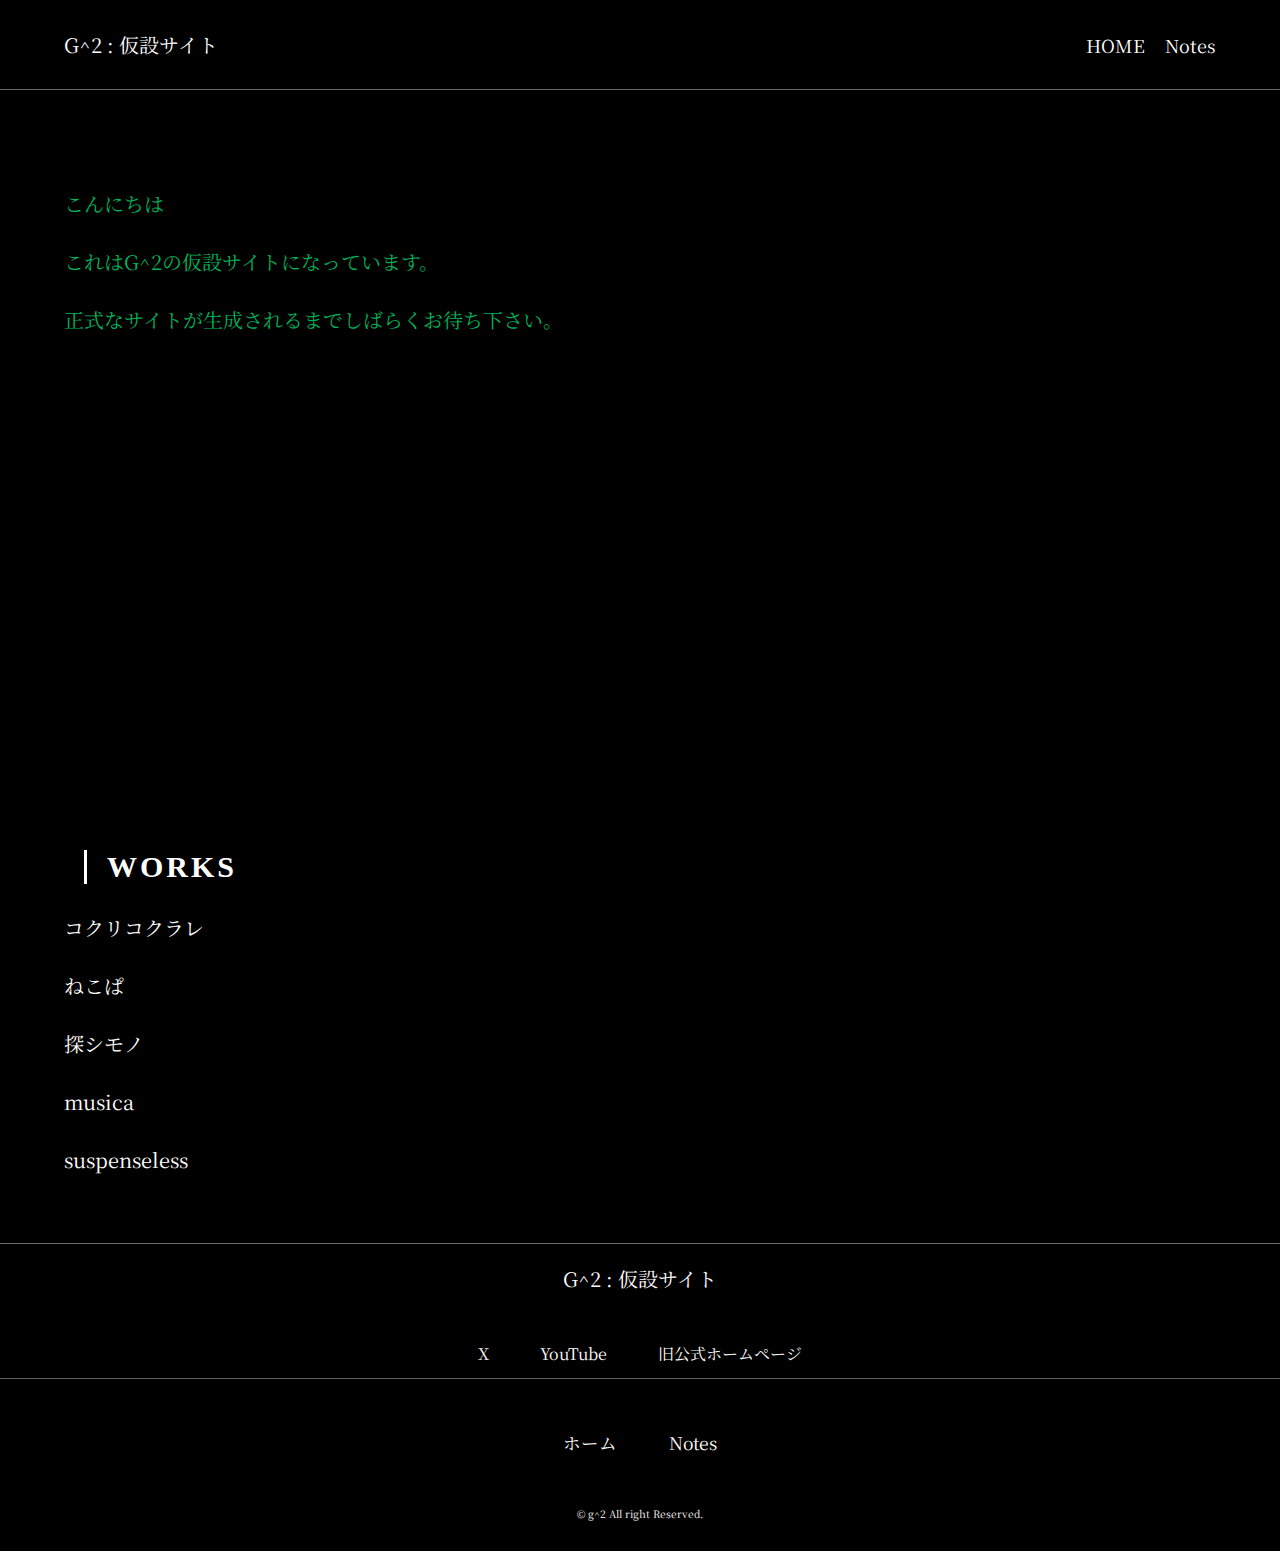
<file: index.html>
<!DOCTYPE html>
<html lang="ja">

<head>
    <meta charset="UTF-8">
    <meta name="viewport" content="width=device-width, initial-scale=1.0">
    <title>G^2 : 仮設サイト</title>
    <link rel="stylesheet" href="style.css">
    <link rel="preconnect" href="https://fonts.googleapis.com">
    <link rel="preconnect" href="https://fonts.gstatic.com" crossorigin>
    <link href="https://fonts.googleapis.com/css2?family=Noto+Serif+JP:wght@200..900&display=swap" rel="stylesheet">
</head>

<body>
    <!-- header -->
    <header>
        <div class="header-text">
            <a href="./index.html">G^2 : 仮設サイト</a>
        </div>
        <ul class="header-links">
            <li><a href="./index.html">HOME</a></li>
            <li><a href="./Notes/index.html">Notes</a></li>
        </ul>
    </header>

    <!-- main -->
    <section class="main">
        <div class="wrap">
            <div class="main-text">
                <p class="typing" data-speed="30">
                    こんにちは<br>
                    これはG^2の仮設サイトになっています。<br>
                    正式なサイトが生成されるまでしばらくお待ち下さい。<br><br>
                    なお、以下に旧ホームページ内の作品紹介ページに移行するリンクを載せておきます。<br><br>
                    また、ここで簡単に私たちの活動について紹介します。<br>
                    私たちは G^2(ジーツー) といって、山梨大学甲府キャンパスで活動している一次創作サークルです。<br>
                    現在は主に、ゲーム制作を行っています。では。
                </p>
            </div>
        </div>
    </section>

    <!-- works -->
    <section class="works">
        <div class="wrap">
            <h1>WORKS</h1>
            <p><br>
                <a href="http://g2yamanashi.web.fc2.com/kokurikokurare.html" target="_blank" rel="noopener noreferrer">コクリコクラレ</a><br><br>
                <a href="http://g2yamanashi.web.fc2.com/nekopuzzle.html" target="_blank" rel="noopener noreferrer">ねこぱ</a><br><br>
                <a href="http://g2yamanashi.web.fc2.com/sagashimono.html" target="_blank" rel="noopener noreferrer">探シモノ</a><br><br>
                <a href="http://g2yamanashi.web.fc2.com/musica.html" target="_blank" rel="noopener noreferrer">musica</a><br><br>
                <a href="http://g2yamanashi.web.fc2.com/suspenseless.html" target="_blank" rel="noopener noreferrer">suspenseless</a>
                <br><br>
            </p>
        </div>
    </section>

    <!-- Footer -->
    <footer class="footer">
        <div class="footer-title">
            G^2 : 仮設サイト
        </div>

        <p><br></p>
        <ul class="main-links" id="outside-links">
            <li> <a href="https://x.com/g2_yama" target="_blank" rel="noopener noreferrer"> X </a> </li>
            <li> <a href="https://www.youtube.com/channel/UC1XMHED8EGZWsgyNz3e2OnA" target="_blank"
                    rel="noopener noreferrer">
                    YouTube </a> </li>
            <li> <a href="http://g2yamanashi.web.fc2.com/index.html" target="_blank" rel="noopener noreferrer">
                    旧公式ホームページ </a> </li>
        </ul>

        <ul class="main-links" id="inside-links">
            <li> <a href="index.html">ホーム</a> </li>
            <li><a href="./Notes/index.html">Notes</a></li>
        </ul>

        <p class="copyright"> © g^2 All right Reserved. <br><br>　</p>
    </footer>

    <script src="./app.js"></script>
</body>

</html>
</file>
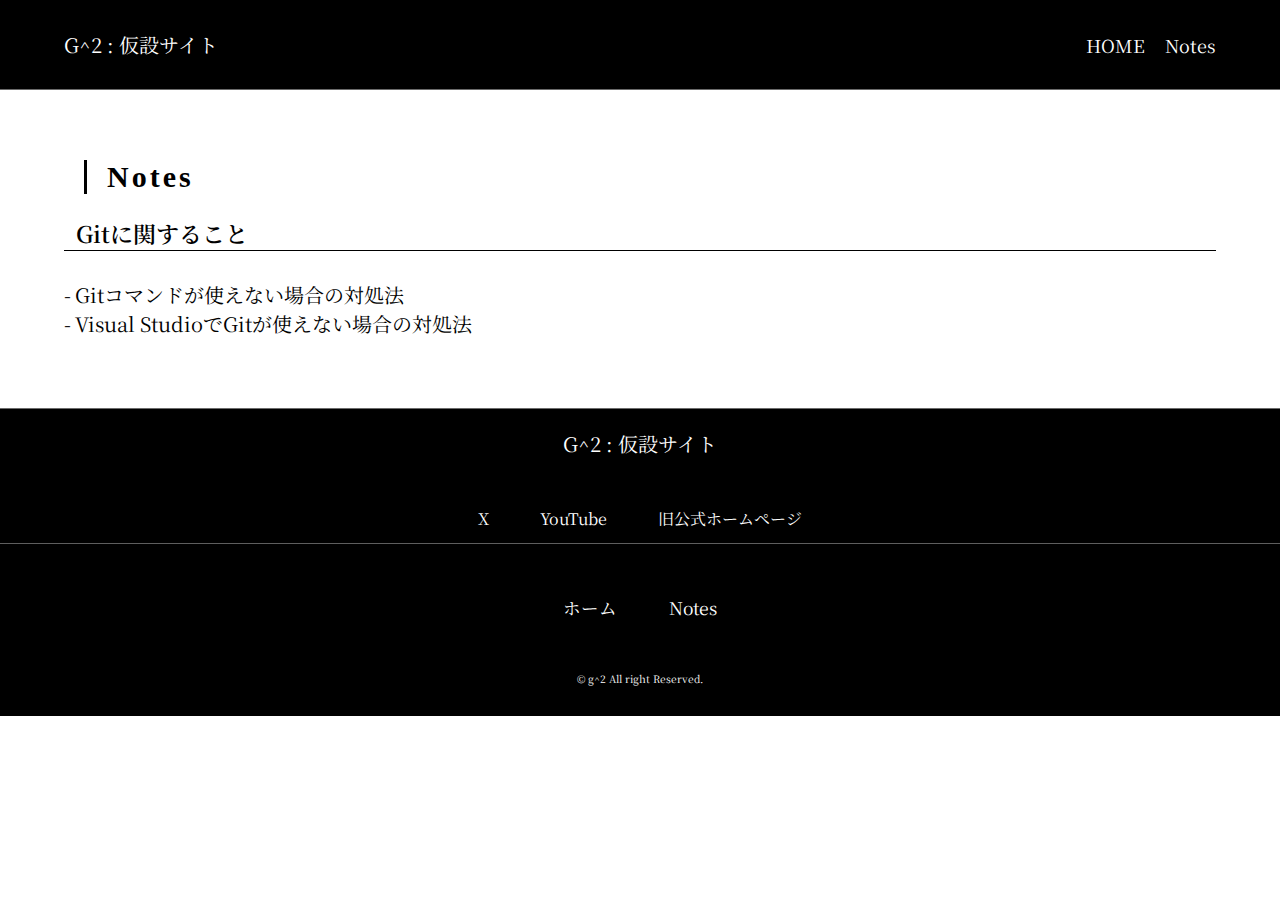
<file: Notes/index.html>
<!DOCTYPE html>
<html lang="ja">

<head>
    <meta charset="UTF-8">
    <meta name="viewport" content="width=device-width, initial-scale=1.0">
    <title>G^2 : Notes</title>
    <link rel="stylesheet" href="./style.css">
    <link rel="preconnect" href="https://fonts.googleapis.com">
    <link rel="preconnect" href="https://fonts.gstatic.com" crossorigin>
    <link href="https://fonts.googleapis.com/css2?family=Noto+Serif+JP:wght@200..900&display=swap" rel="stylesheet">
</head>

<body>
    <!-- header -->
    <header>
        <div class="header-text">
            <a href="../index.html">G^2 : 仮設サイト</a>
        </div>
        <ul class="header-links">
            <li><a href="../index.html">HOME</a></li>
            <li><a href="./index.html">Notes</a></li>
        </ul>
    </header>

    <!-- main -->
    <section class="main">
        <div class="wrap">
            <div class="main-text">
                <h1>Notes</h1>
                <h2>Gitに関すること</h2>
                <p><br>
                    <a href="./GitConf.html">-&thinsp;Gitコマンドが使えない場合の対処法</a><br>
                    <a href="./GitOnVS.html">-&thinsp;Visual StudioでGitが使えない場合の対処法</a>
                </p>
            </div>
        </div>
    </section>

    <!-- Footer -->
    <footer class="footer">
        <div class="footer-title">
            G^2 : 仮設サイト
        </div>

        <p><br></p>
        <ul class="main-links" id="outside-links">
            <li> <a href="https://x.com/g2_yama" target="_blank" rel="noopener noreferrer"> X </a> </li>
            <li> <a href="https://www.youtube.com/channel/UC1XMHED8EGZWsgyNz3e2OnA" target="_blank"
                    rel="noopener noreferrer">
                    YouTube </a> </li>
            <li> <a href="http://g2yamanashi.web.fc2.com/index.html" target="_blank" rel="noopener noreferrer">
                    旧公式ホームページ </a> </li>
        </ul>

        <ul class="main-links" id="inside-links">
            <li> <a href="../index.html">ホーム</a> </li>
            <li><a href="./index.html">Notes</a></li>
        </ul>

        <p class="copyright"> © g^2 All right Reserved. <br><br>　</p>
    </footer>
</body>

</html>
</file>
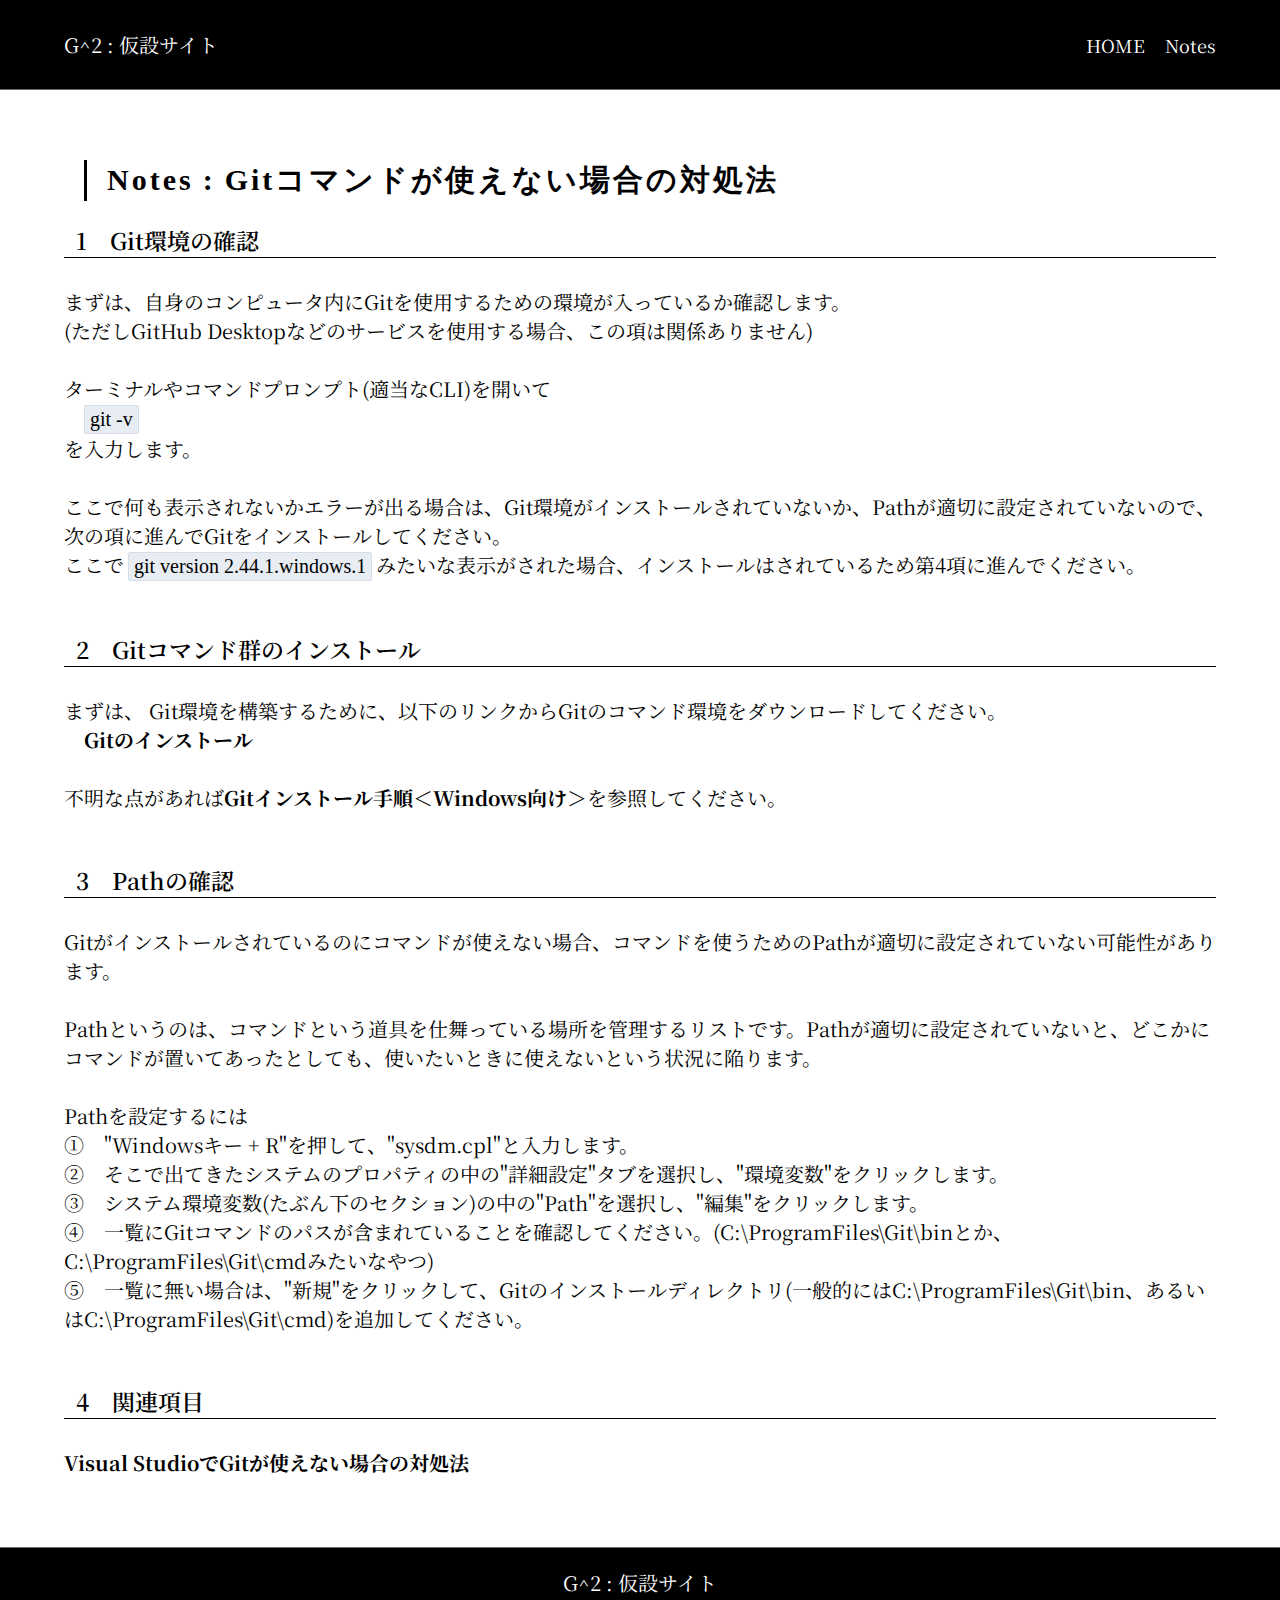
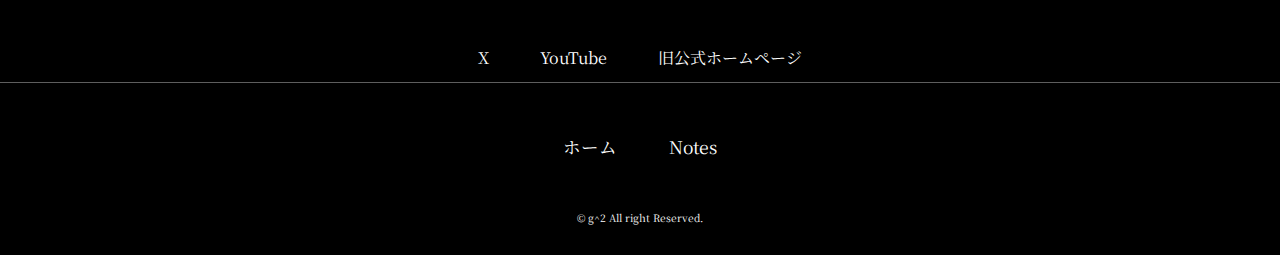
<file: Notes/GitConf.html>
<!DOCTYPE html>
<html lang="ja">

<head>
    <meta charset="UTF-8">
    <meta name="viewport" content="width=device-width, initial-scale=1.0">
    <title>G^2 : Notes</title>
    <link rel="stylesheet" href="./style.css">
    <link rel="preconnect" href="https://fonts.googleapis.com">
    <link rel="preconnect" href="https://fonts.gstatic.com" crossorigin>
    <link href="https://fonts.googleapis.com/css2?family=Noto+Serif+JP:wght@200..900&display=swap" rel="stylesheet">
</head>

<body>
    <!-- header -->
    <header>
        <div class="header-text">
            <a href="../index.html">G^2 : 仮設サイト</a>
        </div>
        <ul class="header-links">
            <li><a href="../index.html">HOME</a></li>
            <li><a href="./index.html">Notes</a></li>
        </ul>
    </header>

    <!-- main -->
    <section class="main">
        <div class="wrap">
            <div class="main-text">
                <h1>Notes&thinsp;:&thinsp;Gitコマンドが使えない場合の対処法</h1>
                
                <h2 id="1">1&emsp;Git環境の確認</h2>
                <p><br>
                    まずは、自身のコンピュータ内にGitを使用するための環境が入っているか確認します。<br>
                    (ただしGitHub Desktopなどのサービスを使用する場合、この項は関係ありません)<br><br>
                    ターミナルやコマンドプロンプト(適当なCLI)を開いて<br>
                    &emsp;<code>git -v</code><br>
                    を入力します。<br><br>
                    ここで何も表示されないかエラーが出る場合は、Git環境がインストールされていないか、Pathが適切に設定されていないので、<a href="#2">次の項</a>に進んでGitをインストールしてください。<br>
                    ここで&thinsp;<code>git version 2.44.1.windows.1</code>&thinsp;みたいな表示がされた場合、インストールはされているため<a href="#4">第4項</a>に進んでください。<br><br>
                </p>

                <h2 id="2">2&emsp;Gitコマンド群のインストール</h2>
                <p><br>
                    まずは、
                    Git環境を構築するために、以下のリンクからGitのコマンド環境をダウンロードしてください。<br>
                    <a href="https://git-scm.com/download/win" target="_blank" rel="noopener noreferrer"><b>&emsp;Gitのインストール</b></a><br><br>
                    不明な点があれば<a href="https://sukkiri.jp/technologies/devtools/git/git_win.html"><b>Gitインストール手順＜Windows向け＞</b></a>を参照してください。<br><br>
                </p>

                <h2 id="3">3&emsp;Pathの確認</h2>
                <p><br>
                    Gitがインストールされているのにコマンドが使えない場合、コマンドを使うためのPathが適切に設定されていない可能性があります。<br><br>
                    Pathというのは、コマンドという道具を仕舞っている場所を管理するリストです。Pathが適切に設定されていないと、どこかにコマンドが置いてあったとしても、使いたいときに使えないという状況に陥ります。<br><br>
                    Pathを設定するには<br>
                    ①&emsp;"Windowsキー + R"を押して、"sysdm.cpl"と入力します。<br>
                    ②&emsp;そこで出てきたシステムのプロパティの中の"詳細設定"タブを選択し、"環境変数"をクリックします。<br>
                    ③&emsp;システム環境変数(たぶん下のセクション)の中の"Path"を選択し、"編集"をクリックします。<br>
                    ④&emsp;一覧にGitコマンドのパスが含まれていることを確認してください。(C:\ProgramFiles\Git\binとか、C:\ProgramFiles\Git\cmdみたいなやつ)<br>
                    ⑤&emsp;一覧に無い場合は、"新規"をクリックして、Gitのインストールディレクトリ(一般的にはC:\ProgramFiles\Git\bin、あるいはC:\ProgramFiles\Git\cmd)を追加してください。<br><br>
                </p>

                <h2 id="4">4&emsp;関連項目</h2>
                <p><br>
                    <a href="./GitOnVS.html"><b>Visual StudioでGitが使えない場合の対処法</b></a>
                </p>
            </div>
        </div>
    </section>

    <!-- Footer -->
    <footer class="footer">
        <div class="footer-title">
            G^2 : 仮設サイト
        </div>

        <p><br></p>
        <ul class="main-links" id="outside-links">
            <li> <a href="https://x.com/g2_yama" target="_blank" rel="noopener noreferrer"> X </a> </li>
            <li> <a href="https://www.youtube.com/channel/UC1XMHED8EGZWsgyNz3e2OnA" target="_blank"
                    rel="noopener noreferrer">
                    YouTube </a> </li>
            <li> <a href="http://g2yamanashi.web.fc2.com/index.html" target="_blank" rel="noopener noreferrer">
                    旧公式ホームページ </a> </li>
        </ul>

        <ul class="main-links" id="inside-links">
            <li> <a href="../index.html">ホーム</a> </li>
            <li><a href="./index.html">Notes</a></li>
        </ul>

        <p class="copyright"> © g^2 All right Reserved. <br><br>　</p>
    </footer>
</body>

</html>
</file>
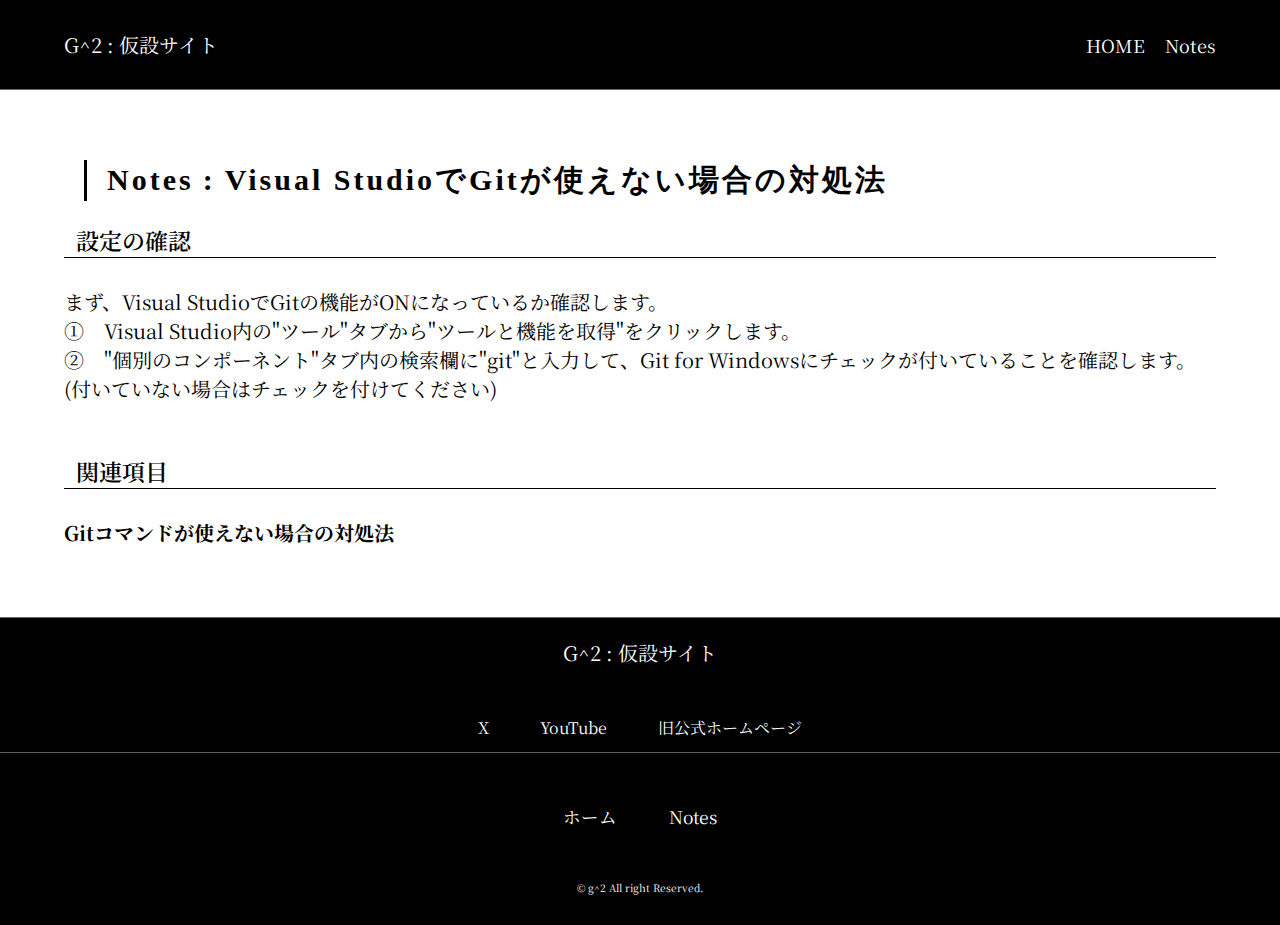
<file: Notes/GitOnVS.html>
<!DOCTYPE html>
<html lang="ja">

<head>
    <meta charset="UTF-8">
    <meta name="viewport" content="width=device-width, initial-scale=1.0">
    <title>G^2 : Notes</title>
    <link rel="stylesheet" href="./style.css">
    <link rel="preconnect" href="https://fonts.googleapis.com">
    <link rel="preconnect" href="https://fonts.gstatic.com" crossorigin>
    <link href="https://fonts.googleapis.com/css2?family=Noto+Serif+JP:wght@200..900&display=swap" rel="stylesheet">
</head>

<body>
    <!-- header -->
    <header>
        <div class="header-text">
            <a href="../index.html">G^2 : 仮設サイト</a>
        </div>
        <ul class="header-links">
            <li><a href="../index.html">HOME</a></li>
            <li><a href="./index.html">Notes</a></li>
        </ul>
    </header>

    <!-- main -->
    <section class="main">
        <div class="wrap">
            <div class="main-text">
                <h1>Notes&thinsp;:&thinsp;Visual StudioでGitが使えない場合の対処法</h1>
                
                <h2 id="1">設定の確認</h2>
                <p><br>
                    まず、Visual StudioでGitの機能がONになっているか確認します。<br>
                    ①&emsp;Visual Studio内の"ツール"タブから"ツールと機能を取得"をクリックします。<br>
                    ②&emsp;"個別のコンポーネント"タブ内の検索欄に"git"と入力して、Git for Windowsにチェックが付いていることを確認します。<br>
                    (付いていない場合はチェックを付けてください)<br><br>
                </p>

                <h2 id="2">関連項目</h2>
                <p><br>
                    <a href="./GitConf.html"><b>Gitコマンドが使えない場合の対処法</b></a>
                </p>
            </div>
        </div>
    </section>

    <!-- Footer -->
    <footer class="footer">
        <div class="footer-title">
            G^2 : 仮設サイト
        </div>

        <p><br></p>
        <ul class="main-links" id="outside-links">
            <li> <a href="https://x.com/g2_yama" target="_blank" rel="noopener noreferrer"> X </a> </li>
            <li> <a href="https://www.youtube.com/channel/UC1XMHED8EGZWsgyNz3e2OnA" target="_blank"
                    rel="noopener noreferrer">
                    YouTube </a> </li>
            <li> <a href="http://g2yamanashi.web.fc2.com/index.html" target="_blank" rel="noopener noreferrer">
                    旧公式ホームページ </a> </li>
        </ul>

        <ul class="main-links" id="inside-links">
            <li> <a href="../index.html">ホーム</a> </li>
            <li><a href="./index.html">Notes</a></li>
        </ul>

        <p class="copyright"> © g^2 All right Reserved. <br><br>　</p>
    </footer>
</body>

</html>
</file>
<file: style.css>
* {
    margin: 0;
    padding: 0;
}

html {
    overflow-x: hidden;
}

body {
    background-color: #000;
}

li {
    list-style: none;
}

a {
    text-decoration: none;
    color: #ffffff;
}

.wrap {
    max-width: 1980px;
    margin: 30px 5vw;
    height: 100%;
}

h1 {
    margin-left: 20px;
    padding-left: 20px;
    letter-spacing: 0.1em;

    font-size: 30px;
    font-weight: 700;
    color: #ffffff;

    border-left: 3px #ffffff solid;
}

h2 {
    margin-top: 2%;
    padding: 0 1%;
    font-size: 23px;
    font-weight: 600;
    border-bottom: 1px #ffffff solid;
    font-family: "Noto Serif JP", serif;
    font-optical-sizing: auto;
}

p{
    font-size: 20px;
    font-family: "Noto Serif JP", serif;
    font-optical-sizing: auto;

    color: #00b45a;
}

.typing {
    opacity: 0;
}

.typing.active {
    opacity: 1;
}

/* header */
header {
    display: flex;
    align-items: center;
    justify-content: space-between;

    max-width: 1980px;
    width: 90%;
    padding: 30px 5%;

    font-family: "Noto Serif JP", serif;
    font-optical-sizing: auto;

    background: #000;
    border-bottom: #6b6b6b solid 1px;
}

.header-text a {
    font-size: 20px;

    color: #ffffff;
}

.header-links {
    display: flex;
    align-items: center;
}

.header-links li {
    padding-left: 20px;

    font-size: 18px;
}

.header-links a {
    position: relative;

    color: #ffffff;
}

.header-links a::after {
    position: absolute;
    left: -10%;
    content: '';
    width: 120%;
    height: 1px;
    background-color: rgb(255, 255, 255);
    bottom: -1px;
    transform: scale(0, 1);
    transform-origin: right top;
    transition: transform 1s;
}

.header-links a:hover::after {
    transform: scale(1, 1);
    transform-origin: left top;
}

/* main */
.main {
    position: relative;
    height: 670px;

    background-color: #000000;
}

.main-text {
    margin: 0 auto;
    padding-top: 40px;
    padding-bottom: 30px;
}

.main-text p{
    font-size: 20px;
}

/* works */
.works::after {
    position: absolute;
    left: 0;
    content: '';
    width: 100%;
    height: 1px;
    background-color: rgb(0, 0, 0);
    top: -20px;
    transform: scale(0, 1);
    transform-origin: right top;
    transition: transform 1.5s;
}

.works:hover::after {
    transform: scale(1, 1);
    transform-origin: left top;
}

.works {
    position:relative;
    margin-top: 60px;
}

.works a{
    transition: 0.3s;
}

.works a:hover{
    color: rgb(228, 190, 133);
}


/* footer */
.footer {
    background-color: #000;
    margin-top: 40px;
    font-family: "Noto Serif JP", serif;
    font-optical-sizing: auto;

    border-top: #6b6b6b solid 1px;
}

.footer .copyright {
    z-index: 2;
    text-align: center;
    font-size: 0.8vw;
    color: #ffffff;
    margin-top: 4%;
}

.footer .main-links {
    display: flex;
    align-items: center;
    justify-content: center;

    color: #ffffff;
}

.footer .main-links li {
    margin: 0 2vw;
}

.footer #inside-links li {
    font-size: 1.1rem;
}

.footer .footer-title {
    display: flex;
    justify-content: center;
    margin-bottom: 20px;
    padding-top: 20px;

    color: #fff;
    font-size: 20px;
}

.footer .footer-link-text {
    padding-top: 2%;
    margin-bottom: 1%;
    text-align: center;
    color: #fff;
    border-top: 1px #ffffff5e solid;
    font-weight: 600;
}

#outside-links {
    margin-bottom: 4%;
    border-bottom: 1px #ffffff5e solid;
}

#outside-links li {
    margin-bottom: 1%;
}

.footer a {
    transition: 0.3s;
    color: #fff;
}

.footer a:hover {
    opacity: 0.5;
}
</file>
<file: Notes/style.css>
* {
    margin: 0;
    padding: 0;
}

html {
    overflow-x: hidden;
}

body {
    background-color: #ffffff;
}

li {
    list-style: none;
}

a {
    text-decoration: none;
    color: #000000;
}

.wrap {
    max-width: 1980px;
    margin: 30px 5vw;
    height: 100%;
}

h1 {
    margin-left: 20px;
    padding-left: 20px;
    letter-spacing: 0.1em;

    font-size: 30px;
    font-weight: 700;
    color: #000000;

    border-left: 3px #000000 solid;
}

h2 {
    margin-top: 2%;
    padding: 0 1%;
    font-size: 23px;
    font-weight: 600;
    border-bottom: 1px #000000 solid;
    font-family: "Noto Serif JP", serif;
    font-optical-sizing: auto;
}

p{
    font-size: 20px;
    font-family: "Noto Serif JP", serif;
    font-optical-sizing: auto;

    color: #000000;
}

.typing {
    opacity: 0;
}

.typing.active {
    opacity: 1;
}

/* header */
header {
    display: flex;
    align-items: center;
    justify-content: space-between;

    max-width: 1980px;
    width: 90%;
    padding: 30px 5%;

    font-family: "Noto Serif JP", serif;
    font-optical-sizing: auto;

    background: #000;
    border-bottom: #6b6b6b solid 1px;
}

.header-text a {
    font-size: 20px;

    color: #ffffff;
}

.header-links {
    display: flex;
    align-items: center;
}

.header-links li {
    padding-left: 20px;

    font-size: 18px;
}

.header-links a {
    position: relative;

    color: #ffffff;
}

.header-links a::after {
    position: absolute;
    left: -10%;
    content: '';
    width: 120%;
    height: 1px;
    background-color: rgb(255, 255, 255);
    bottom: -1px;
    transform: scale(0, 1);
    transform-origin: right top;
    transition: transform 1s;
}

.header-links a:hover::after {
    transform: scale(1, 1);
    transform-origin: left top;
}

/* main */
.main {
    position: relative;

    background-color: #ffffff;
}

.main-text {
    margin: 0 auto;
    padding-top: 40px;
    padding-bottom: 30px;
}

.main-text p{
    font-size: 20px;
}

.main a{
    transition: 0.3s;
}

.main a:hover{
    color: rgb(228, 190, 133);
}

code {
    display: inline-block;
    padding: 0.1em 0.25em;
    color: #000000;
    background-color: #e7edf3;
    border-radius: 2px;
    border: solid 1px #d6dde4;
    font-family: math;
}

/* footer */
.footer {
    background-color: #000;
    margin-top: 40px;
    font-family: "Noto Serif JP", serif;
    font-optical-sizing: auto;

    border-top: #6b6b6b solid 1px;
}

.footer .copyright {
    z-index: 2;
    text-align: center;
    font-size: 0.8vw;
    color: #ffffff;
    margin-top: 4%;
}

.footer .main-links {
    display: flex;
    align-items: center;
    justify-content: center;

    color: #ffffff;
}

.footer .main-links li {
    margin: 0 2vw;
}

.footer #inside-links li {
    font-size: 1.1rem;
}

.footer .footer-title {
    display: flex;
    justify-content: center;
    margin-bottom: 20px;
    padding-top: 20px;

    color: #fff;
    font-size: 20px;
}

.footer .footer-link-text {
    padding-top: 2%;
    margin-bottom: 1%;
    text-align: center;
    color: #fff;
    border-top: 1px #ffffff5e solid;
    font-weight: 600;
}

#outside-links {
    margin-bottom: 4%;
    border-bottom: 1px #ffffff5e solid;
}

#outside-links li {
    margin-bottom: 1%;
}

.footer a {
    transition: 0.3s;
    color: #fff;
}

.footer a:hover {
    opacity: 0.5;
}
</file>
